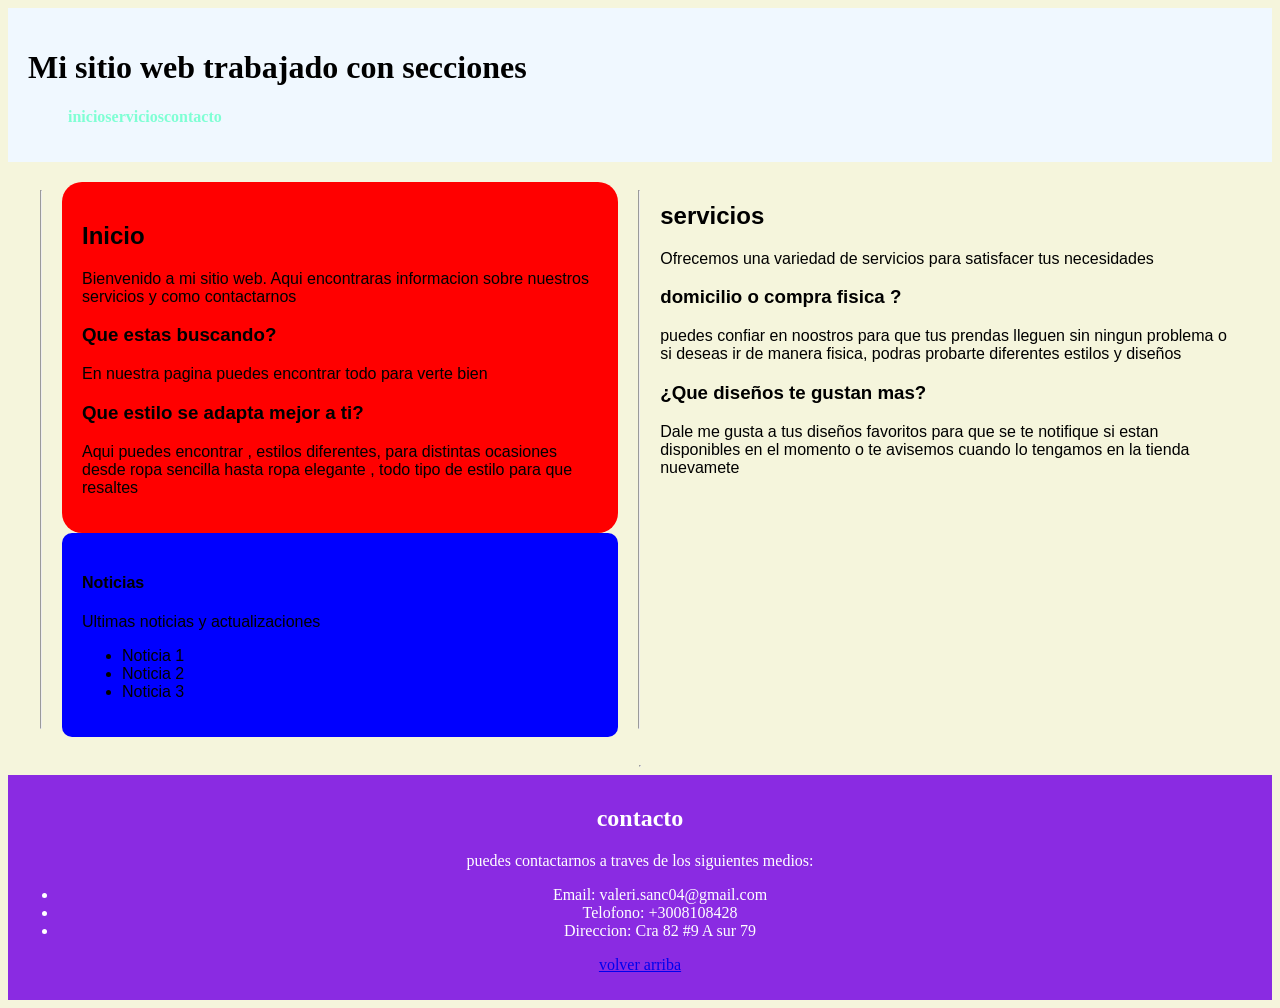
<file: HTML/secciones.html>
<!DOCTYPE html>
<html lang="es">
    <head>
        <meta charset="UTF-8">
        <title>secciones</title>
        <link rel="stylesheet" href="secciones.css">
    </head>
    <body>
        <!--header, nav, main, aside, footer, secction, article -->
        <header id="arriba">
            <h1>Mi sitio web trabajado con secciones </h1>
            <nav>
                <ul>
                    <li><a href="#inicio">inicio</a></li>
                    <li><a href="#Servicios">servicios</a></li>
                    <li><a href="#contacto">contacto</a></li>
                </ul>
            </nav>
        </header>

        <main>
            <hr><div id="inicio">
                <section class="contenido">
                    <h2>Inicio</h2>
                    <p>Bienvenido a mi sitio web. Aqui encontraras informacion sobre
                        nuestros servicios y como contactarnos </p>
                        <article>
                             <h3>Que estas buscando?</h3>
                             <p>En nuestra pagina puedes encontrar todo para verte bien</p>
                        </article>
                        <article>
                            <h3>Que estilo se adapta mejor a ti?</h3>
                            <p>Aqui puedes encontrar , estilos diferentes, para distintas ocasiones
                                desde ropa sencilla hasta ropa elegante , todo tipo de estilo para que resaltes
                            </p>
                        </article>
                    </section>
                    <aside>
                        <h4>Noticias </h4>
                        <p>Ultimas noticias y actualizaciones</p>
                        <ul>
                            <li>Noticia 1</li>
                            <li>Noticia 2</li>
                            <li>Noticia 3</li>
                        </ul>
                    </aside>

                 </div>
                 <hr><div id="Servicios">
                    <section>
                        <h2>servicios</h2>
                        <p>Ofrecemos una variedad de servicios para satisfacer tus necesidades</p>
                        <article>
                            <h3>domicilio o compra fisica ?</h3>
                            <p>puedes confiar en noostros para que tus prendas lleguen sin ningun problema 
                                o si deseas ir de manera fisica, podras probarte diferentes estilos y diseños
                            </p>
                        </article>
                         <article>
                            <h3>¿Que diseños te gustan mas?</h3>
                            <p>Dale me gusta a tus diseños favoritos para que se te notifique si estan disponibles en el momento
                                o te avisemos cuando lo tengamos en la tienda nuevamete 
                            </p>
                        </article>
                     </section>

                 </div>      
             </main>
             <hr> <div id="contacto">
                <footer>
                    <h2>contacto</h2>
                    <p>puedes contactarnos a traves de los siguientes medios:</p>
                    <ul>
                        <li>Email: valeri.sanc04@gmail.com</li>
                        <li>Telofono: +3008108428</li>
                        <li>Direccion: Cra 82 #9 A sur 79</li>
                
                    </ul>
                    <p><a href="#arriba">volver arriba</a></p>
                </footer>
             </div>

        
    </body>

</html>
</file>
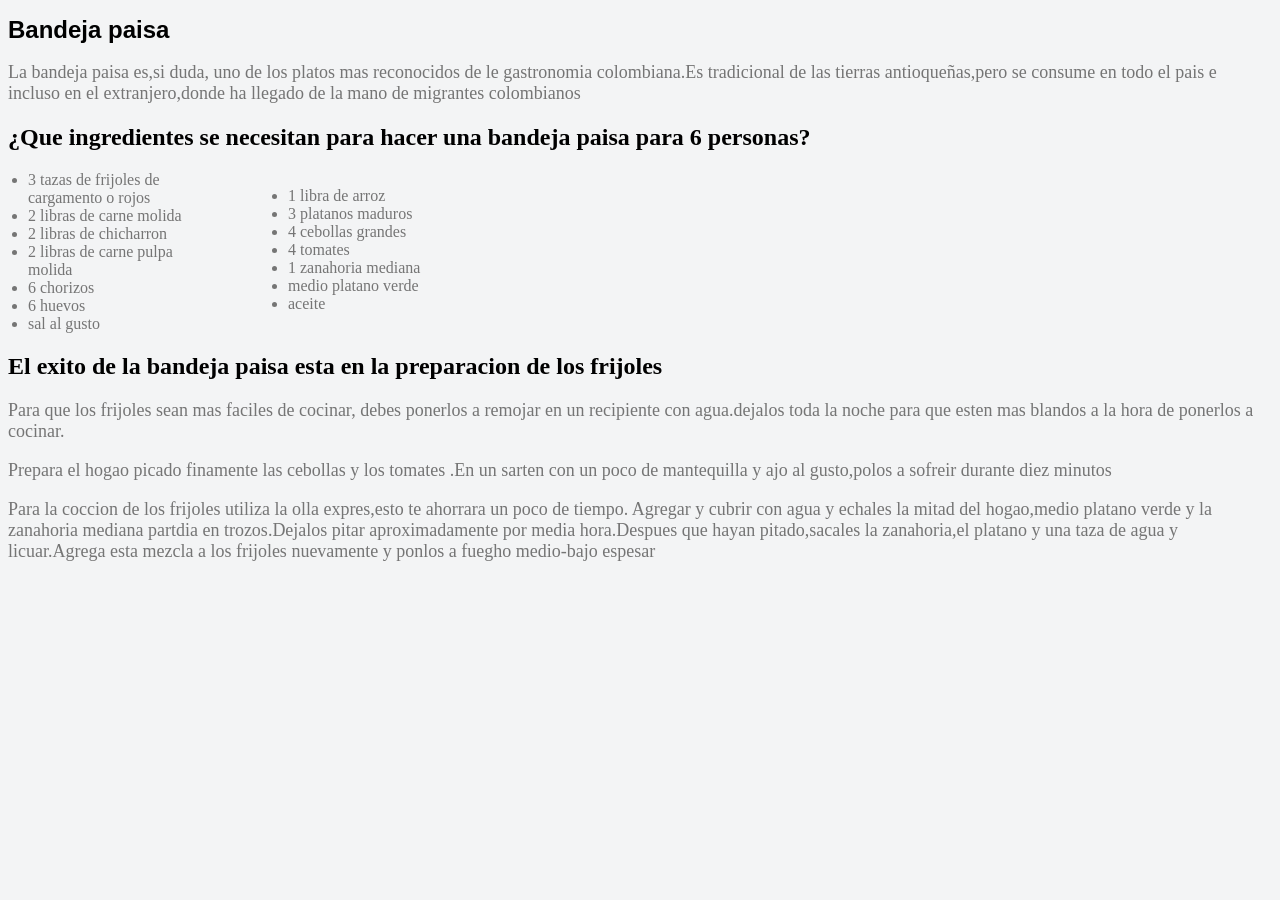
<file: HTML/taller.html>
<!DOCTYPE html>
<html lang="es">
    <head>
        <meta charset="UTF-8">
        <title>¿bandeja paisa?</title>
        <link rel="stylesheet" href="taller.css">
        </head>
    <body>
        <h1>Bandeja paisa</h1>
        <p>La bandeja paisa es,si duda, uno de los platos mas reconocidos de le gastronomia 
             colombiana.Es tradicional de las tierras antioqueñas,pero se consume en todo el 
        pais e incluso en el extranjero,donde ha llegado de la mano de migrantes colombianos
      </p>
      <h2>¿Que ingredientes se necesitan para hacer una bandeja paisa para 6 personas?</h2>
      </body>
      <body>
    
     <div class="contenedor">
        
        <div class="columna">
            <ul>
                <li>3 tazas de frijoles de cargamento o rojos</li>
                <li>2 libras de carne molida</li>
                <li>2 libras de chicharron </li>
                <li>2 libras de carne pulpa molida</li>
                <li>6 chorizos</li>
                <li>6 huevos</li>
                <li>sal al gusto</li>

            </ul>
      </div>

      <div class="contenedor">
        <ul>
            <li>1 libra de arroz</li>
            <li>3 platanos maduros </li>
            <li>4 cebollas grandes</li>
            <li>4 tomates</li>
            <li>1 zanahoria mediana</li>
            <li>medio platano verde</li>
            <li>aceite</li>
        </ul>
     
        </div>
      </div>
      
      <h2>El exito de la bandeja paisa esta en la preparacion de los frijoles</h2>
      <p>Para que los frijoles sean mas faciles de cocinar, debes ponerlos a remojar en un recipiente
        con agua.dejalos toda la noche para que esten mas blandos a la hora de ponerlos a 
        cocinar.
      </p>

      <p>Prepara el hogao picado finamente las cebollas y los tomates .En un sarten con un poco 
        de mantequilla y ajo al gusto,polos a sofreir durante diez minutos
      </p>

     <p>Para la coccion de los frijoles utiliza la olla expres,esto te ahorrara un poco de tiempo.
        Agregar y cubrir con agua y echales la mitad del hogao,medio platano verde y la zanahoria 
    mediana partdia en trozos.Dejalos pitar aproximadamente por media hora.Despues que 
hayan pitado,sacales la zanahoria,el platano y una taza de agua y licuar.Agrega esta 
mezcla a los frijoles nuevamente y ponlos a fuegho medio-bajo espesar </p>
      </body>
</file>
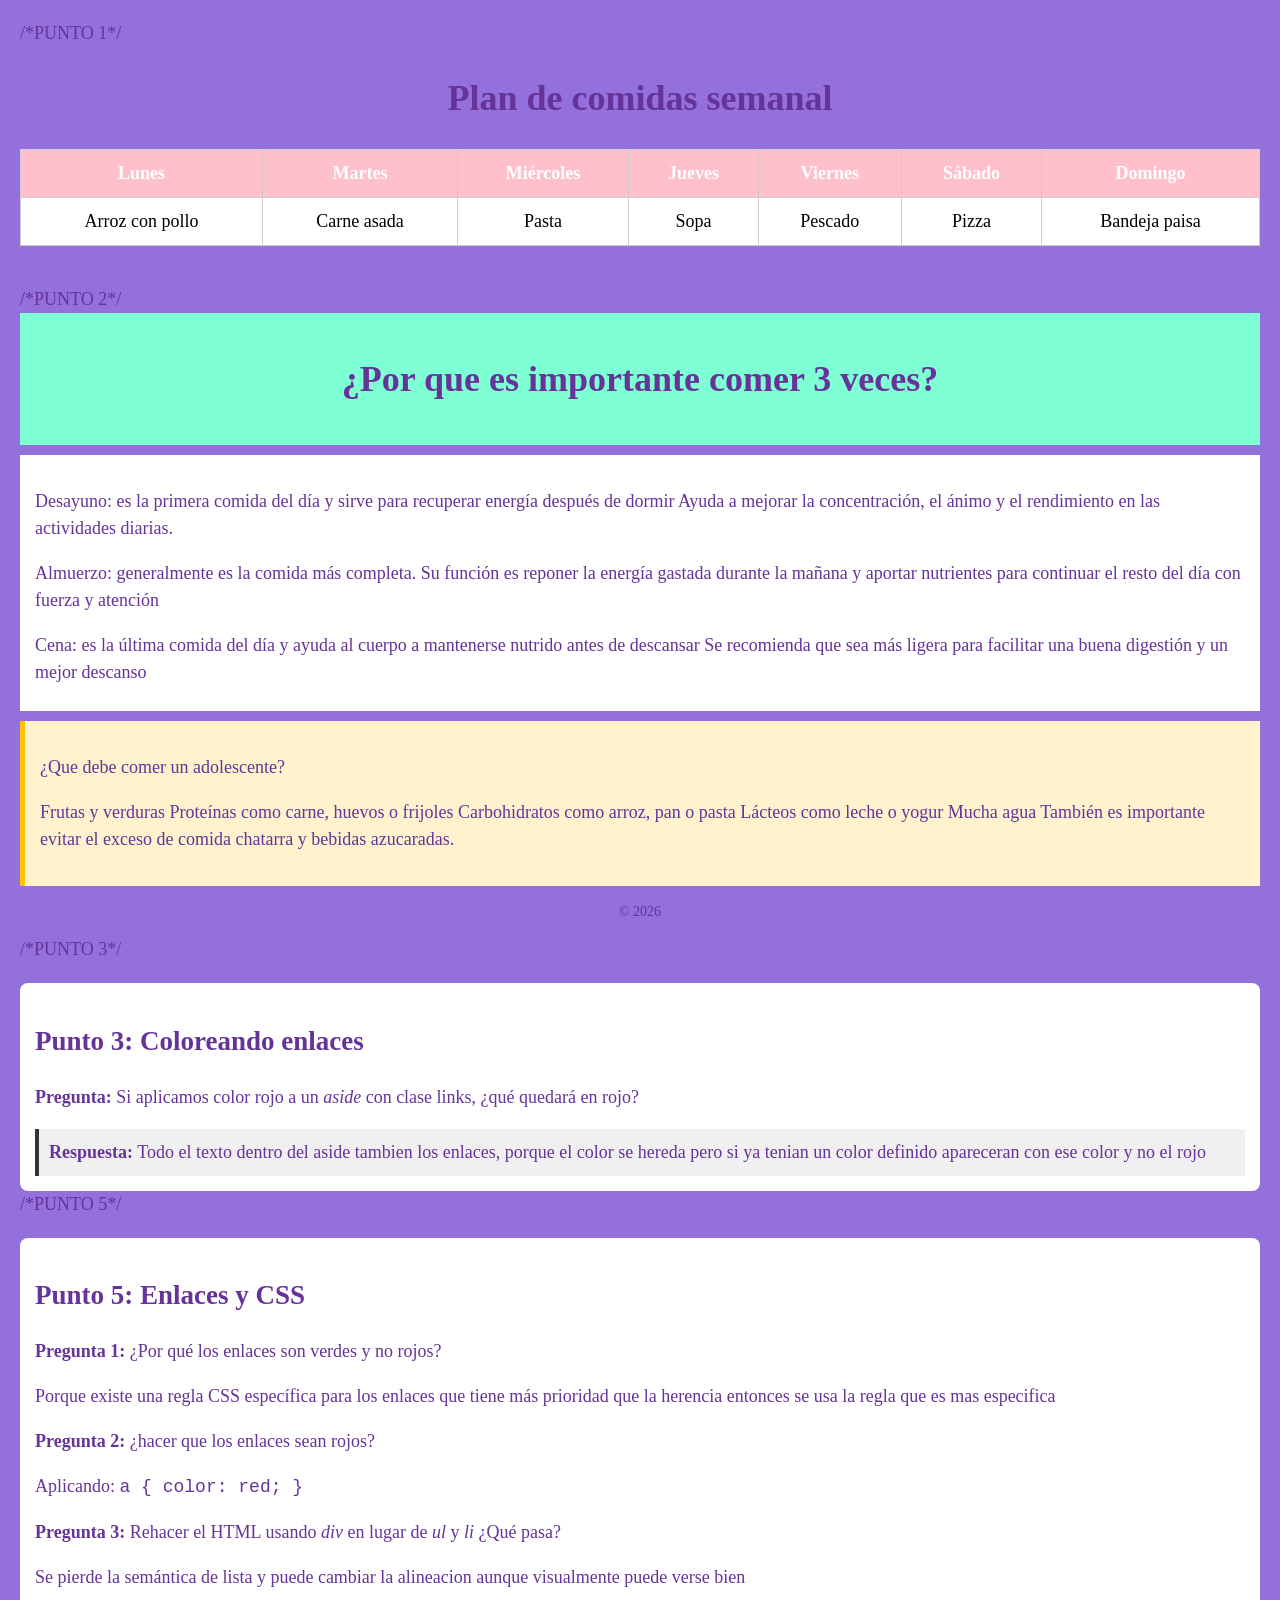
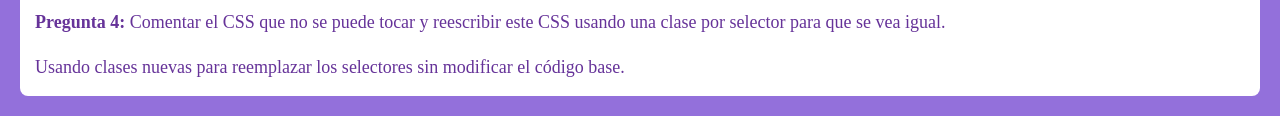
<file: HTML/tallerpractico.html>
<!DOCTYPE html>
<html lang="es">
<head>
<meta charset="UTF-8">
<title>Ejercicios HTML y CSS completos</title>
<link rel="stylesheet" href="tallerpractico.css">

<style>


</style>
</head>

<body>

/*PUNTO 1*/

<h1>Plan de comidas semanal</h1>

<table>
<tr>
<th>Lunes</th>
<th>Martes</th>
<th>Miércoles</th>
<th>Jueves</th>
<th>Viernes</th>
<th>Sábado</th>
<th>Domingo</th>
</tr>
<tr>
<td>Arroz con pollo</td>
<td>Carne asada</td>
<td>Pasta</td>
<td>Sopa</td>
<td>Pescado</td>
<td>Pizza</td>
<td>Bandeja paisa</td>
</tr>
</table>

/*PUNTO 2*/

<header>
<h1>¿Por que es importante comer 3 veces?</h1>
</header>

<main>
<p>Desayuno: es la primera comida del día y sirve para recuperar energía después de dormir
 Ayuda a mejorar la concentración, el ánimo y el rendimiento en las actividades diarias.</p>
<p>Almuerzo: generalmente es la comida más completa. Su función es reponer la energía gastada durante
 la mañana y aportar nutrientes para continuar el resto del día con fuerza y atención</p>
<p>Cena: es la última comida del día y ayuda al cuerpo a mantenerse nutrido antes de descansar
 Se recomienda que sea más ligera para facilitar una buena digestión y un mejor descanso</p>
</main>

<aside>
<p>¿Que debe comer un adolescente?</p>
<p>Frutas y verduras
Proteínas como carne, huevos o frijoles
Carbohidratos como arroz, pan o pasta
Lácteos como leche o yogur
Mucha agua

También es importante evitar el exceso de comida chatarra y bebidas azucaradas.</p>
</aside>

<footer>
<p>©️ 2026</p>
</footer>

/*PUNTO 3*/

<div class="pregunta">
<h2>Punto 3: Coloreando enlaces</h2>

<p><strong>Pregunta:</strong> Si aplicamos color rojo a un <em>aside</em> con clase links, ¿qué quedará en rojo?</p>

<div class="respuesta">
<strong>Respuesta:</strong> Todo el texto dentro del aside tambien los enlaces, porque el color se hereda pero si ya 
tenian un color definido apareceran con ese color y no el rojo
</div>
</div>

/*PUNTO 5*/

<div class="pregunta">
<h2>Punto 5: Enlaces y CSS</h2>

<p><strong>Pregunta 1:</strong> ¿Por qué los enlaces son verdes y no rojos?</p>
<div class="R//=">
Porque existe una regla CSS específica para los enlaces que tiene más prioridad que la herencia entonces
se usa la regla que es mas especifica
</div>

<p><strong>Pregunta 2:</strong> ¿hacer que los enlaces sean rojos?</p>
<div class="R//=">
Aplicando: <code>a { color: red; }</code>
</div>

<p><strong>Pregunta 3:</strong> Rehacer el HTML usando <em>div</em> en lugar de <em>ul</em> y <em>li</em> ¿Qué pasa?</p>
<div class="R//=">
Se pierde la semántica de lista y puede cambiar la alineacion aunque visualmente puede verse bien
</div>

<p><strong>Pregunta 4:</strong> Comentar el CSS que no se puede tocar y reescribir este CSS usando una
clase por selector para que se vea igual.</p>
<div class="R//=">
Usando clases nuevas para reemplazar los selectores sin modificar el código base.
</div>
</div>

</body>
</html>
</file>
<file: HTML/secciones.css>
{
    margin: 0;
    padding: 0;
    box-sizing: border-box;
}

#arriba{
    background-color: aliceblue;
    padding: 20px;
    color :black;
    
}

body{
    background-color: beige;
    color:black;
    display: flex;
    flex-direction:column;

}

nav a {
    color:aquamarine;
    text-decoration: none;
    font-weight: bold;
}

nav ul{
    list-style: none;
    display: flex;
    text-align: center;
    margin-top: 10px;

}

main {
    display: flex;
    padding: 20px;
    gap: 20px;
    max-width: 1200px;
    font-family: Arial,sans-serif;
    margin: 0 auto;
}

.contenido {
    flex: 3 ;
    background-color:red;
    padding: 20px;
    border-radius: 20px;


}

aside{
    flex: 1;
    background-color:blue;
    padding: 20px;
    border-radius: 10px;
}

footer{
    background-color: blueviolet;
    color: white;
    text-align: center;
    padding: 10px;
    margin-top:auto;
    
}
</file>
<file: HTML/taller.css>
.contenedor {
    display: flex;
    gap: 40px;
    color:#757575;
}

.columna { 
    width: 200px;
    
}

.columna ul{
    margin: 0;
    Padding-left: 20px;
    
}

p{
    font-size:18px;
    font-family:Georgia, 'Times New Roman', Times, serif;
    color: #757575;

}

h1{
    font-family: Arial, Helvetica, sans-serif;
    font-size: 24px;
    color:black;
}

body{
    background-color: #f3f4f5;
}
</file>
<file: HTML/tallerpractico.css>
/*PUNTO 4*/
body {
font-size: 18px;
font-family: tahoma;
color: rebeccapurple;
background-color: mediumpurple;
line-height: 1.5;
margin: 20px;
}

h1 {
text-align: center;
}


table {
width: 100%;
border-collapse: collapse;
margin-bottom: 40px;
background-color: white;
color: black;
}

th, td {
border: 1px solid #ccc;
padding: 10px;
text-align: center;
}

th {
background-color:pink;
color: white;
}


header {
background-color:aquamarine;
padding: 15px;
text-align: center;
}

main {
background-color: white;
padding: 15px;
margin-top: 10px;
}

main p {
margin-bottom: 10px;
}

aside {
background-color: #fff3cd;
padding: 15px;
margin-top: 10px;
border-left: 5px solid #ffc107;
}

footer {
text-align: center;
margin-top: 15px;
font-size: 14px;
}


.pregunta {
background-color: white;
padding: 15px;
margin-top: 20px;
border-radius: 8px;
}

.respuesta {
background-color: #f0f0f0;
padding: 10px;
margin-top: 5px;
border-left: 4px solid #333;
}
</file>
